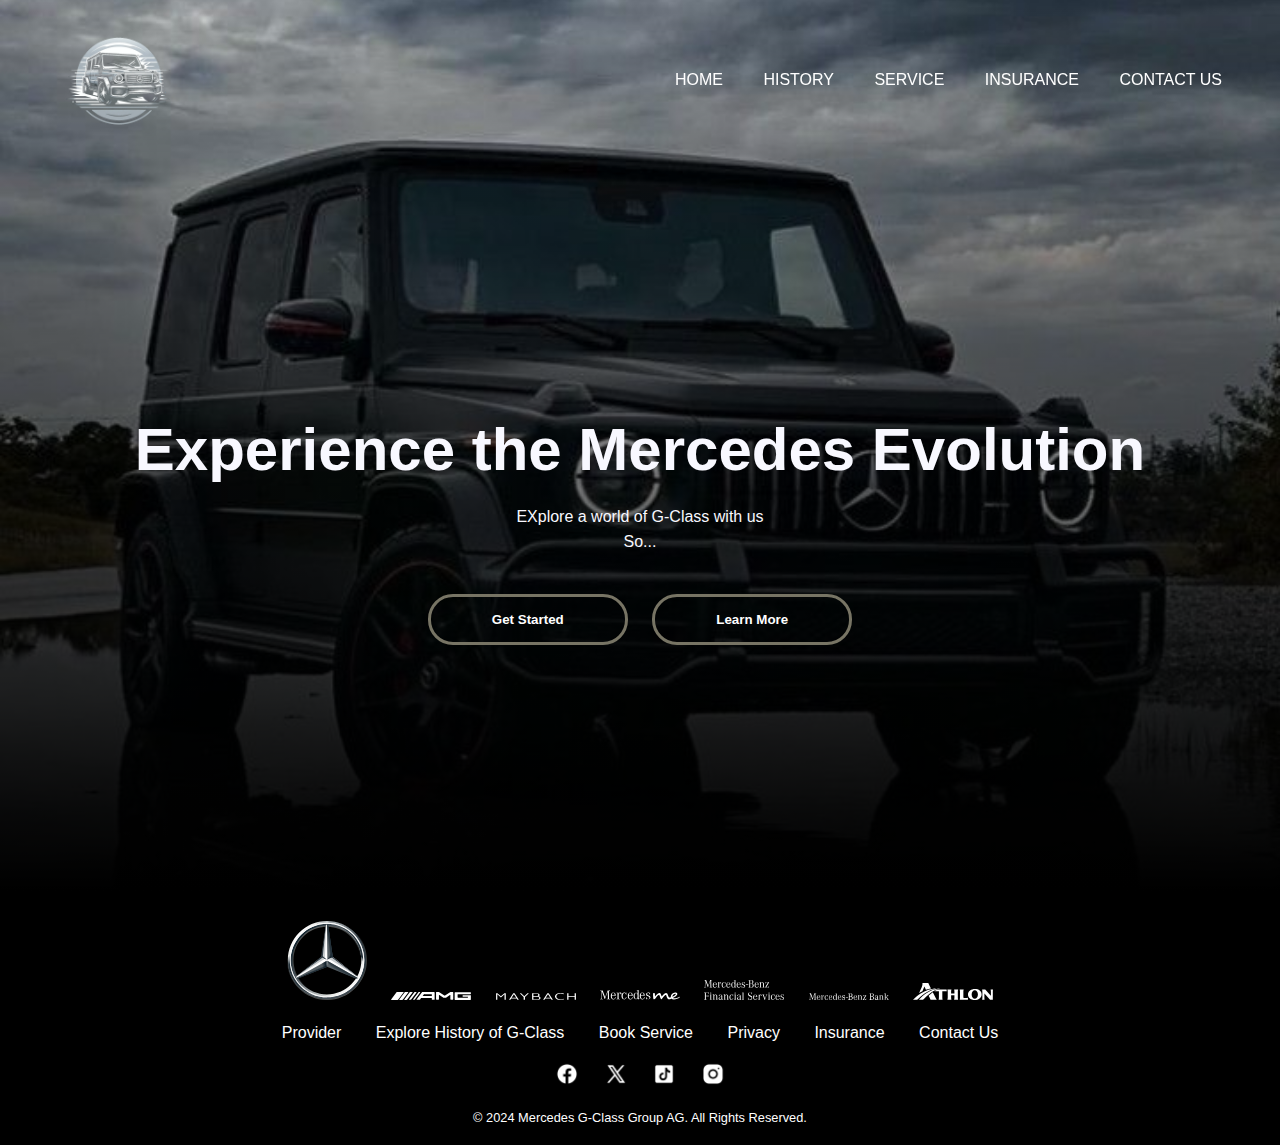
<file: WebSite_WebDevProject/index.html>
<!DOCTYPE html>
<html lang = "en">
    <head>
        <meta charset = "UTF-8">
        <meta name ="viewport" content = "width=device-width, initial-scale = 1.0" >
        <title>Mercedes G-Class</title>
        <link rel="stylesheet" href="css/StyleSheet.css">           <!--Reference to css styling-->
    </head>
    <body>
        <div class="main-container">
            <!--website header-->
            <header>
                <div class ="logo"></div>
                <nav>   
                    <ul>    
                        <li><a href="index.html" class="link">Home</a></li>         <!--Navigation with links to all 5 pages-->
                        <li><a href="history.html" class="link">History</a></li> 
                        <li><a href = "service.html" class="link">Service</a> </li>  
                        <li><a href = "insurance.html" class="link">Insurance</a> </li>  
                        <li><a href = "contactus.html" class="link">Contact Us</a> </li>    
                    </ul>
                </nav>
            </header>
            <section class = "banner-container">            <!--home page main banner-->
                <div class="banner">
                    <h1>Experience the Mercedes Evolution</h1>
                    <p>EXplore a world of G-Class with us <br>So...</p>
                <button class="btn", id ="getStartedButton"><span class="hover-effect"></span>Get Started</button> <!--button with link to a history page-->
                <button class="btn", id="mercedesWikiButton"><span class="hover-effect"></span>Learn More</button> <!--button with a mercedes wikipedia page-->
                </div>
            </section>
            
        </div>
        <footer>
                <div class="footer-content">
                    <div class="footer-logo-section">
                        <img src="img/mercedes-benz-star-logo-svg.svg" alt="Mercedes-Benz Logo" class="logo"><!--All mercedes  logos --><!--https://group.mercedes-benz.com/company/at-a-glance.html-->
                        <img src="img/mercedes-amg-logo-svg.svg" alt="Mercedes-AMG Logo" class="logo">
                        <img src="img/mercedes-maybach-logo-svg.svg" alt="Mercedes-Maybach Logo" class="logo">
                        <img src="img/mercedes-me-logo-svg.svg" alt="Mercedes me Logo" class="logo">
                        <img src="img/mercedes-benz-financial-logo-svg.svg"alt="Mercedes-Benz Financial Services Logo" class="logo">
                        <img src="img/mercedes-benz-bank-logo-svg.svg" alt="Mercedes-Benz Bank Logo" class="logo">
                        <img src="img/athlon-logo-svg.svg" alt="Athlon Logo" class="logo">
                    </div>
                    <div class="footer-link-section">
                        <a href="https://www.mercedes-benz.co.uk/passengercars.html?group=all&subgroup=see-all&view=BODYTYPE" class="footer-link">Provider</a>
                        <a href="history.html" class="footer-link">Explore History of G-Class</a>
                        <a href="service.html" class="footer-link">Book Service</a>
                        <a href="#" class="footer-link">Privacy </a>
                        <a href="insurance.html" class="footer-link">Insurance</a>
                        <a href="contactus.html" class="footer-link">Contact Us</a>
                    </div>
                    <div class="footer-social-section">
                        <a href="https://facebook.com" class="social-icon">
                        <img src="img/icons8-facebook-50.png" alt="Facebook">
                         </a>
                        <a href="https://twitter.com" class="social-icon">
                        <img src="img/icons8-twitterx-50.png" alt="Twitter">
                        </a>
                        <a href="https://tiktok.com" class="social-icon">
                        <img src="img/icons8-tiktok-50.png" alt="TikTok">
                        </a>
                        <a href="https://instagram.com" class="social-icon">
                        <img src="img/icons8-instagram-50.png" alt="Instagram">
                         </a>

                    </div>
                </div>
                <div class="footer-disclaimer">
                    <p>© 2024 Mercedes G-Class Group AG. All Rights Reserved.</p>
                </div>
                <!--References-->
<!-- 
CSS Scan. (n.d.). CSS buttons examples. Retrieved from https://getcssscan.com/css-buttons-examples

Canva. (n.d.). Canva. Retrieved from https://www.canva.com/

Mercedes-Benz Group AG. (n.d.). Company at a glance. Retrieved from https://group.mercedes-benz.com/company/at-a-glance.html

Icons8. (n.d.). Social media icons. Retrieved from https://icons8.com/icons/set/social-media

Wikipedia contributors. (n.d.). Mercedes-Benz G-Class. In Wikipedia, The Free Encyclopedia. Retrieved from https://en.wikipedia.org/wiki/Mercedes-Benz_G-Class

W3Schools. (n.d.). How to create a timeline. Retrieved from https://www.w3schools.com/howto/howto_css_timeline.asp

Mercedes-Benz Public Archive. (n.d.). 460 series cross-country vehicles 1979-1992. Retrieved from https://mercedes-benz-publicarchive.com/marsClassic/en/instance/ko/460-series-cross-country-vehicles-1979---1992.xhtml?relId=1001&fromOid=4740&resultInfoTypeId=172&styleId=5003&viewType=grid&sortDefinition=manualsort-1&oid=4740&thumbScaleIndex=1&rowCountsIndex=5#toRelation

Mercedes-Benz Public Archive. (n.d.). 463 series cross-country vehicles 2000-2008. Retrieved from https://mercedes-benz-publicarchive.com/marsClassic/en/instance/ko/463-series-cross-country-vehicles-2000---2008.xhtml?oid=4791

Dubizzle Blog. (2015, November 9). G-Class history. Retrieved from https://www.dubizzle.com/blog/cars/g-class-history/

CAR Magazine. (2024, April 4). New Mercedes G-Class 2024: the next-gen luxury off-roader revealed. Retrieved from https://www.carmagazine.co.uk/car-news/first-official-pictures/mercedes-benz/g-class/

Mozilla. (n.d.). @keyframes. Retrieved from https://developer.mozilla.org/en-US/docs/Web/CSS/@keyframes

W3Schools. (n.d.). How to create a contact form. Retrieved from https://www.w3schools.com/howto/howto_css_contact_form.asp

Mercedes-Benz UK. (2023.12.08). Title of video Commercial Insurance | Mercedes-Benz Insurance Services. YouTube. Retrieved from URL

Mercedes-Benz UK. (n.d.). Insurance. Retrieved from https://www.mercedes-benz.co.uk/passengercars/finance/insurance.html
Freepik. (n.d.). Protection icon . Retrieved from https://www.freepik.com/icon/protection_2608317#fromView=image_search_similar&page=1&position=0&uuid=e93c93e2-ecdd-498e-9d9f-e6ccf6eef0f0 
-->
        </footer>
        <script src="js/script.js"></script>   <!--JS script -->
    </body>
</html>
</file>
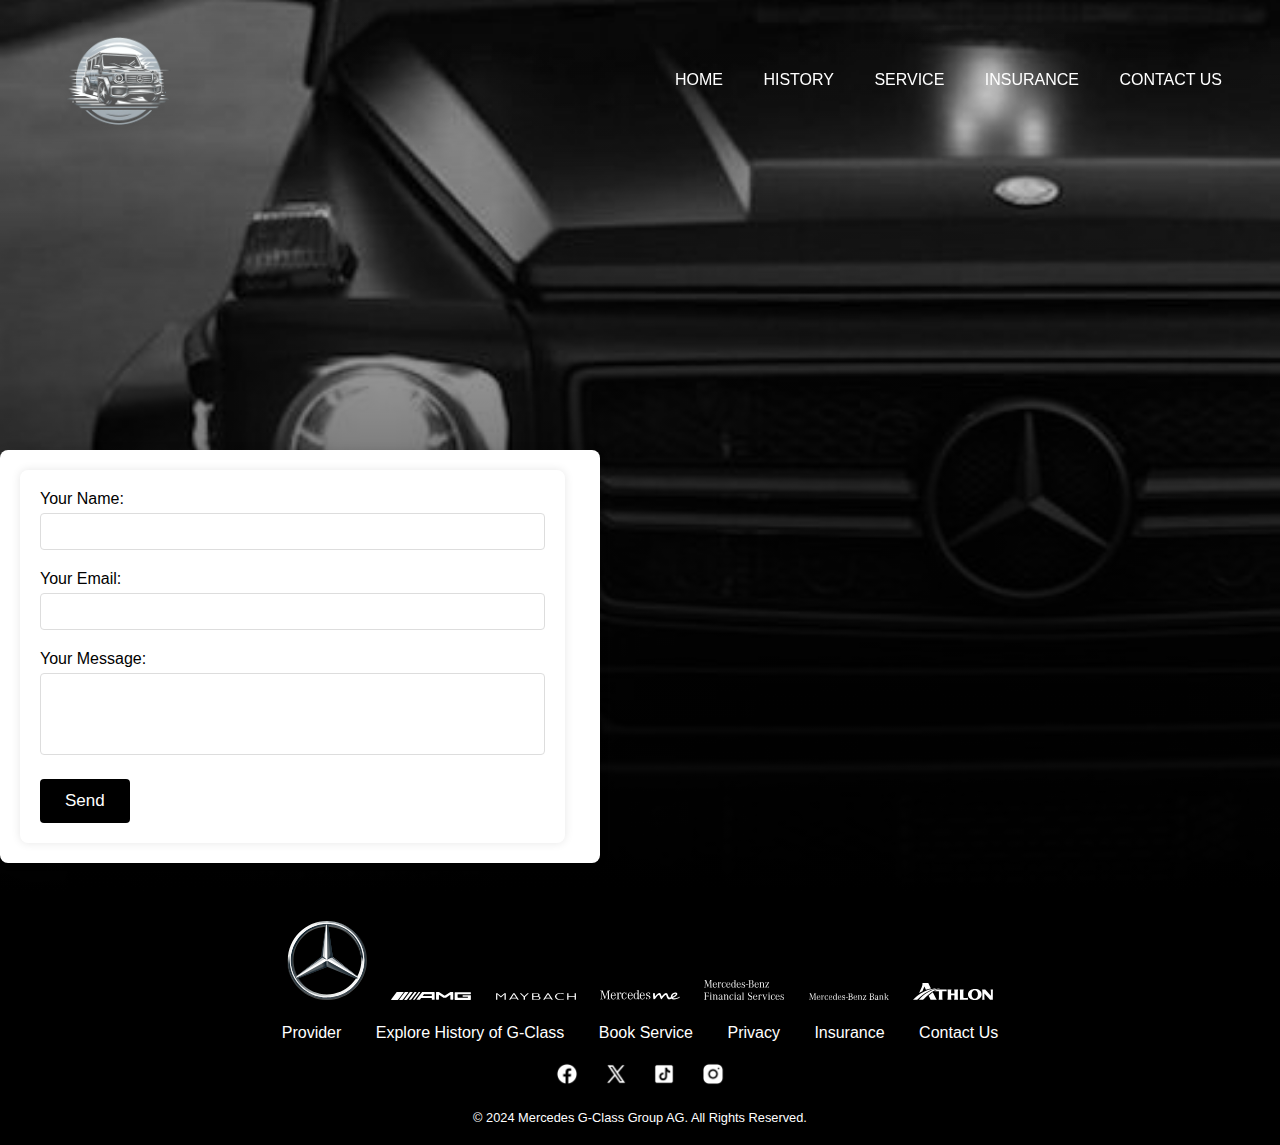
<file: WebSite_WebDevProject/contactus.html>
<!DOCTYPE html>
<html lang = "en">
    <head>
        <meta charset = "UTF-8">
        <meta name ="viewport" content = "width=device-width, initial-scale = 1.0" >
        <title>Contact G-Class</title>
        <link rel="stylesheet" href="css/StyleSheet.css">           <!--Reference to css styling-->
    </head>
    <body>
        <div class="main-container">
            <!--website header-->
            <header>
                <div class ="logo"></div>
                <nav>   
                    <ul>    
                        <li><a href="index.html" class="link">Home</a></li>         <!--Navigation with links to all 5 pages-->
                        <li><a href="history.html" class="link">History</a></li> 
                        <li><a href = "service.html" class="link">Service</a> </li>  
                        <li><a href = "insurance.html" class="link">Insurance</a> </li>  
                        <li><a href = "contactus.html" class="link">Contact Us</a> </li>    
                    </ul>
                </nav>
            </header>
            <section class = "contactus-container">
                <div class="contactus">
                    <form><!--contuct us user form -->
                        <label for="name">Your Name:</label> <!--Enter the name field-->
                        <input type="text" name="name" required>
                        <label for="email">Your Email:</label> <!--Enter Email field-->
                        <input type="email" name="email" required>
                        <label for="message">Your Message:</label><!--User message field-->
                        <textarea name="message" rows="4" required></textarea> 
                        <button type="submit">Send</button><!--Submit button to send info-->
                     </form>
                </div>
             </section>
            
        </div>
        <footer>
            <div class="footer-content">
                <div class="footer-logo-section">
                    <img src="img/mercedes-benz-star-logo-svg.svg" alt="Mercedes-Benz Logo" class="logo"><!--All mercedes  logos --><!--https://group.mercedes-benz.com/company/at-a-glance.html-->
                    <img src="img/mercedes-amg-logo-svg.svg" alt="Mercedes-AMG Logo" class="logo">
                    <img src="img/mercedes-maybach-logo-svg.svg" alt="Mercedes-Maybach Logo" class="logo">
                    <img src="img/mercedes-me-logo-svg.svg" alt="Mercedes me Logo" class="logo">
                    <img src="img/mercedes-benz-financial-logo-svg.svg"alt="Mercedes-Benz Financial Services Logo" class="logo">
                    <img src="img/mercedes-benz-bank-logo-svg.svg" alt="Mercedes-Benz Bank Logo" class="logo">
                    <img src="img/athlon-logo-svg.svg" alt="Athlon Logo" class="logo">
                </div>
                <div class="footer-link-section">
                    <a href="https://www.mercedes-benz.co.uk/passengercars.html?group=all&subgroup=see-all&view=BODYTYPE" class="footer-link">Provider</a>
                    <a href="history.html" class="footer-link">Explore History of G-Class</a>
                    <a href="service.html" class="footer-link">Book Service</a>
                    <a href="#" class="footer-link">Privacy </a>
                    <a href="insurance.html" class="footer-link">Insurance</a>
                    <a href="contactus.html" class="footer-link">Contact Us</a>
                </div>
                <div class="footer-social-section">
                    <a href="https://facebook.com" class="social-icon">
                    <img src="img/icons8-facebook-50.png" alt="Facebook">
                     </a>
                    <a href="https://twitter.com" class="social-icon">
                    <img src="img/icons8-twitterx-50.png" alt="Twitter">
                    </a>
                    <a href="https://tiktok.com" class="social-icon">
                    <img src="img/icons8-tiktok-50.png" alt="TikTok">
                    </a>
                    <a href="https://instagram.com" class="social-icon">
                    <img src="img/icons8-instagram-50.png" alt="Instagram">
                     </a>

                </div>
            </div>
            <div class="footer-disclaimer">
                <p>© 2024 Mercedes G-Class Group AG. All Rights Reserved.</p>
            </div>
            <!--References-->
<!-- 
CSS Scan. (n.d.). CSS buttons examples. Retrieved from https://getcssscan.com/css-buttons-examples

Canva. (n.d.). Canva. Retrieved from https://www.canva.com/

Mercedes-Benz Group AG. (n.d.). Company at a glance. Retrieved from https://group.mercedes-benz.com/company/at-a-glance.html

Icons8. (n.d.). Social media icons. Retrieved from https://icons8.com/icons/set/social-media

Wikipedia contributors. (n.d.). Mercedes-Benz G-Class. In Wikipedia, The Free Encyclopedia. Retrieved from https://en.wikipedia.org/wiki/Mercedes-Benz_G-Class

W3Schools. (n.d.). How to create a timeline. Retrieved from https://www.w3schools.com/howto/howto_css_timeline.asp

Mercedes-Benz Public Archive. (n.d.). 460 series cross-country vehicles 1979-1992. Retrieved from https://mercedes-benz-publicarchive.com/marsClassic/en/instance/ko/460-series-cross-country-vehicles-1979---1992.xhtml?relId=1001&fromOid=4740&resultInfoTypeId=172&styleId=5003&viewType=grid&sortDefinition=manualsort-1&oid=4740&thumbScaleIndex=1&rowCountsIndex=5#toRelation

Mercedes-Benz Public Archive. (n.d.). 463 series cross-country vehicles 2000-2008. Retrieved from https://mercedes-benz-publicarchive.com/marsClassic/en/instance/ko/463-series-cross-country-vehicles-2000---2008.xhtml?oid=4791

Dubizzle Blog. (2015, November 9). G-Class history. Retrieved from https://www.dubizzle.com/blog/cars/g-class-history/

CAR Magazine. (2024, April 4). New Mercedes G-Class 2024: the next-gen luxury off-roader revealed. Retrieved from https://www.carmagazine.co.uk/car-news/first-official-pictures/mercedes-benz/g-class/

Mozilla. (n.d.). @keyframes. Retrieved from https://developer.mozilla.org/en-US/docs/Web/CSS/@keyframes

W3Schools. (n.d.). How to create a contact form. Retrieved from https://www.w3schools.com/howto/howto_css_contact_form.asp

Mercedes-Benz UK. (2023.12.08). Title of video Commercial Insurance | Mercedes-Benz Insurance Services. YouTube. Retrieved from URL

Mercedes-Benz UK. (n.d.). Insurance. Retrieved from https://www.mercedes-benz.co.uk/passengercars/finance/insurance.html 
Freepik. (n.d.). Protection icon . Retrieved from https://www.freepik.com/icon/protection_2608317#fromView=image_search_similar&page=1&position=0&uuid=e93c93e2-ecdd-498e-9d9f-e6ccf6eef0f0-->
    </footer>
    <script src="js/script.js"></script>   <!--JS script -->
</body>
</html>
</file>
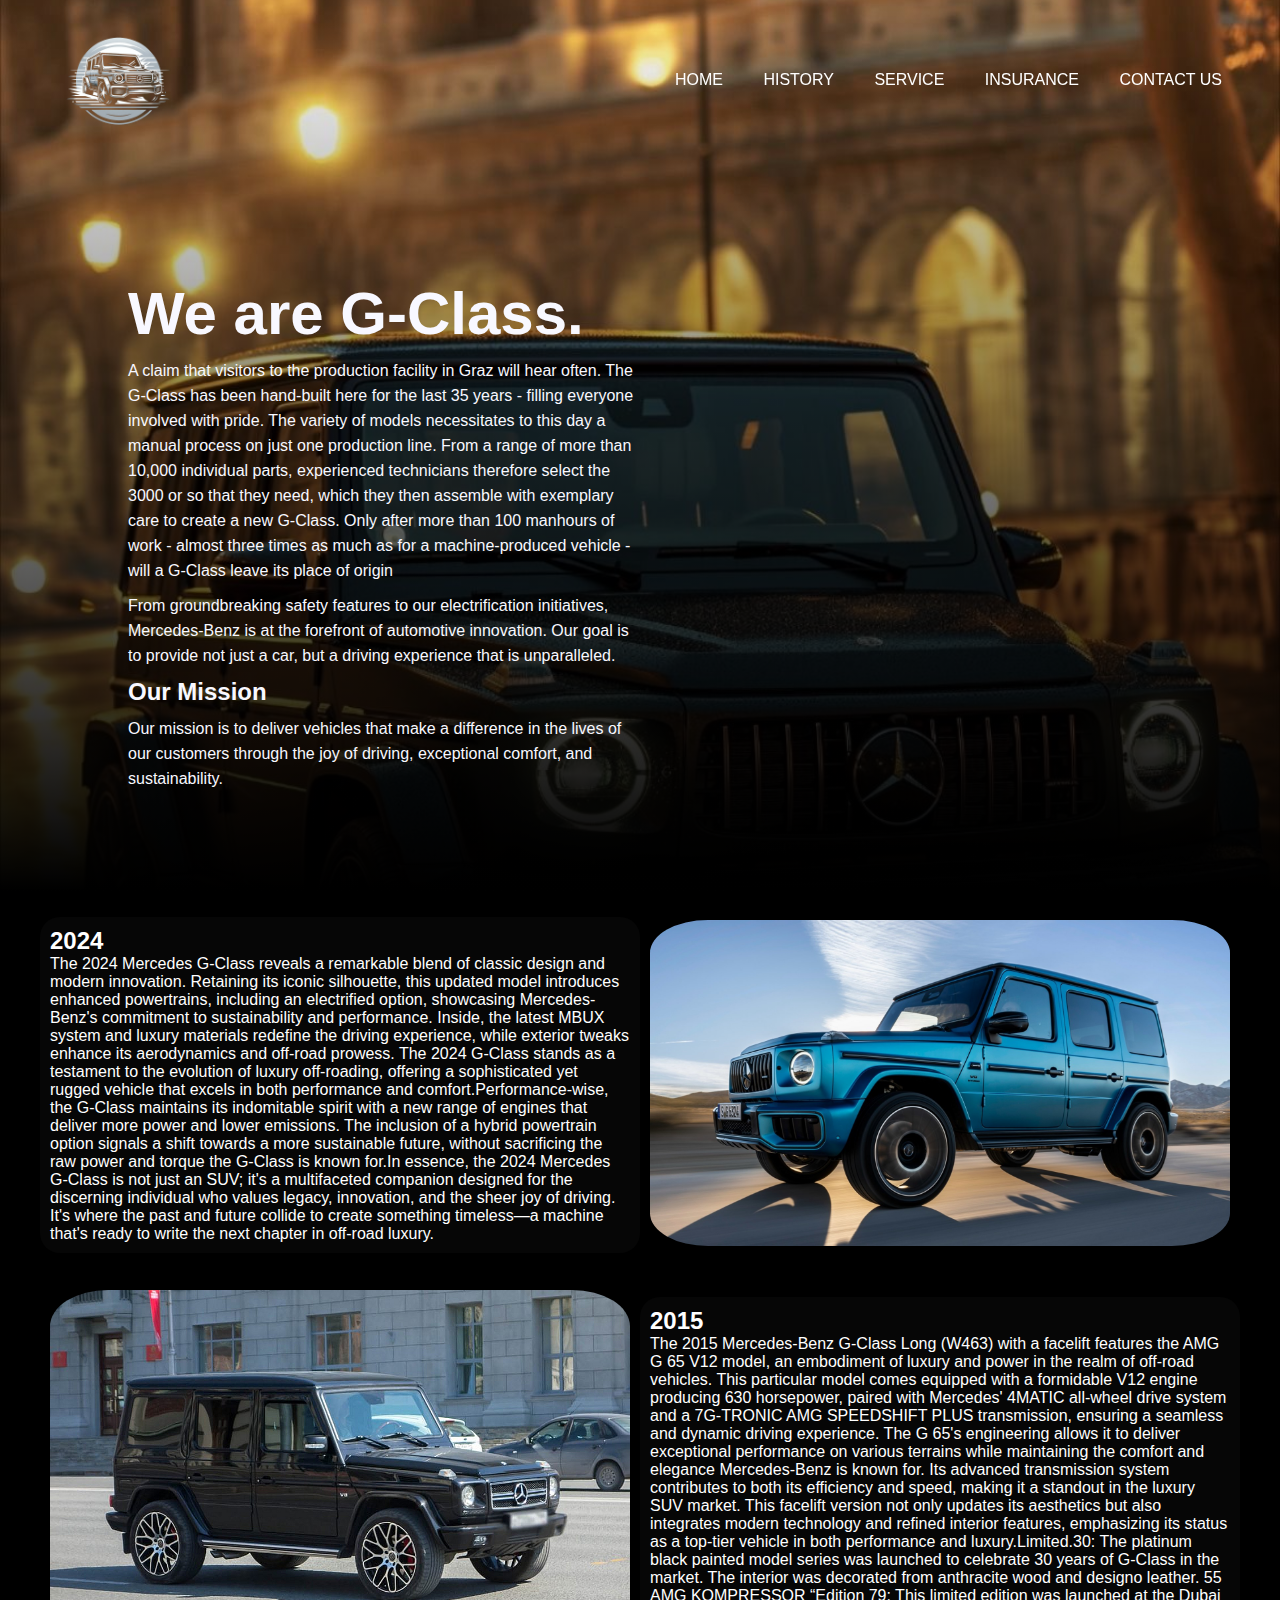
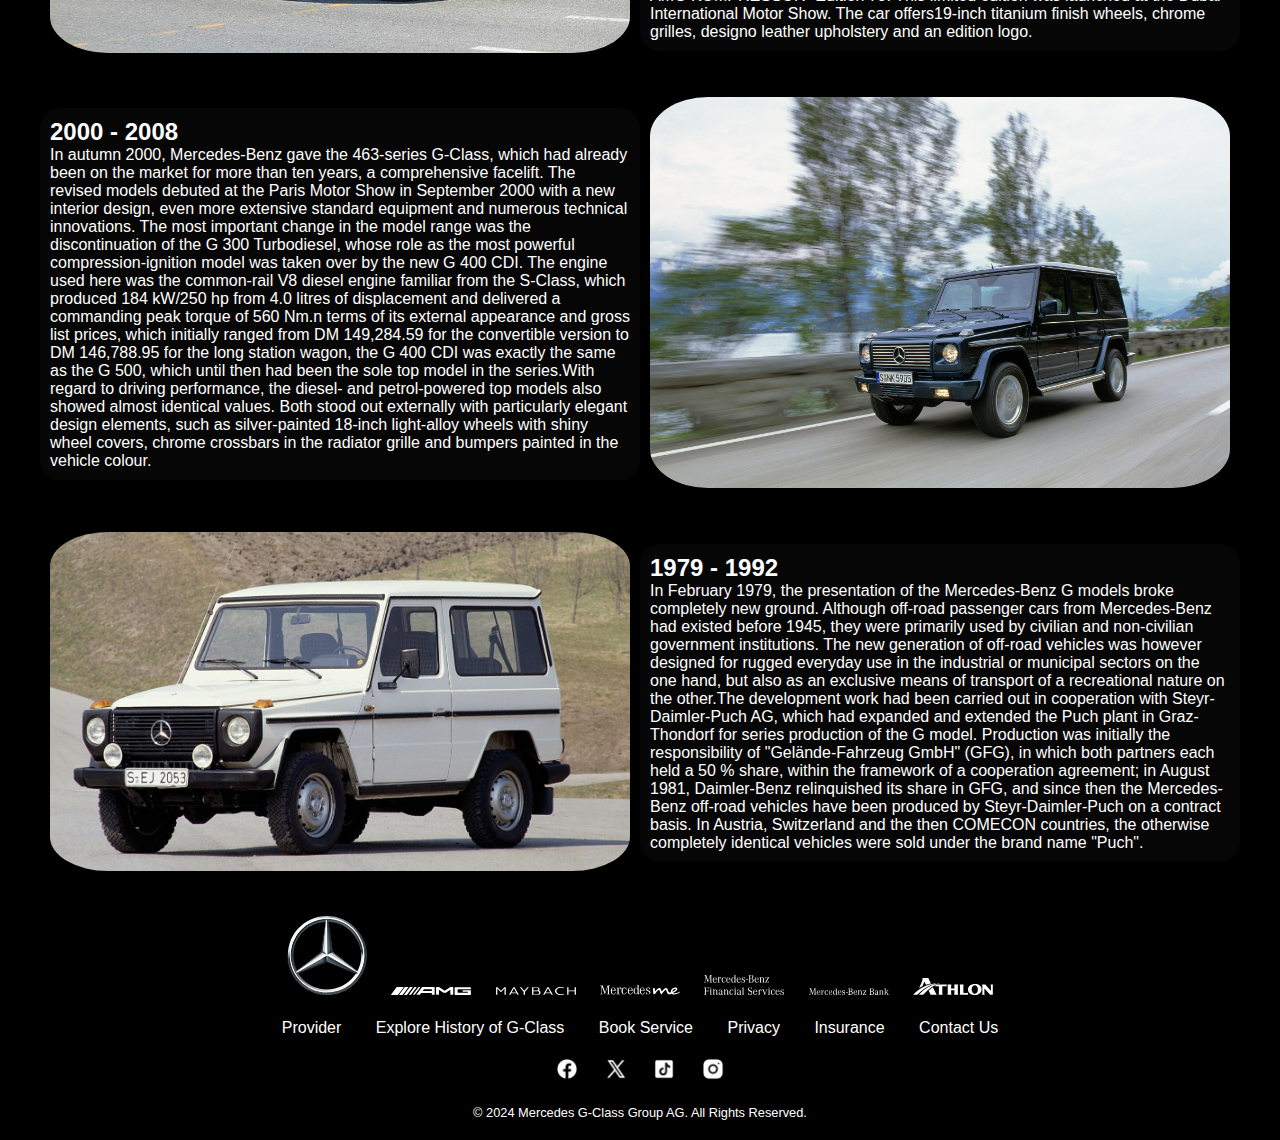
<file: WebSite_WebDevProject/history.html>
<!DOCTYPE html>
<html lang = "en">
    <head>
        <meta charset = "UTF-8">
        <meta name ="viewport" content = "width=device-width, initial-scale = 1.0" >
        <title>History</title>
        <link rel="stylesheet" href="css/StyleSheet.css">           <!--Reference to css styling-->
    </head>
    <body>
        <div class="main-container">
            <!--website header-->
            <header>
                <div class ="logo"></div>
                <nav>   
                    <ul>    
                        <li><a href="index.html" class="link">Home</a></li>         <!--Navigation with links to all 5 pages-->
                        <li><a href="history.html" class="link">History</a></li> 
                        <li><a href = "service.html" class="link">Service</a> </li>  
                        <li><a href = "insurance.html" class="link">Insurance</a> </li>  
                        <li><a href = "contactus.html" class="link">Contact Us</a> </li>    
                    </ul>
                </nav>
            </header>
        <section class="G-classInfo-container">          <!--Page main container-->
            <div class="G-classInfo">
                <h1>We are G-Class.</h1>  <!--Description-->
                    <p>A claim that visitors to the production facility in Graz will hear often.
                       The G-Class has been hand-built here for the last 35 years - filling
                        everyone involved with pride. The variety of models necessitates to
                        this day a manual process on just one production line. From a range
                        of more than 10,000 individual parts, experienced technicians therefore
                        select the 3000 or so that they need, which they then assemble with
                        exemplary care to create a new G-Class. Only after more than 100 manhours of work - almost three times as much as for a machine-produced
                        vehicle - will a G-Class leave its place of origin</p>
                   <p>From groundbreaking safety features to our electrification initiatives, Mercedes-Benz is at the forefront of automotive innovation. Our goal is to provide not just a car, but a driving experience that is unparalleled.</p>
                        <h2>Our Mission</h2>
                            <p>Our mission is to deliver vehicles that make a difference in the lives of our customers through the joy of driving, exceptional comfort, and sustainability.</p>
            </div>
       </section>
       <section class="timeline-container"><!--Timeline container-->
            <div class="timeline">
                    <div class="container left">
                      <div class="image-container">
                        <img src="img/2024G-classImg.jpg" alt="New G-Class" /><!--New G-Class image-->
                    </div>
                      <div class="content">
                        <h2>2024</h2>   <!--New G-Class-->
                        <p>
                            The 2024 Mercedes G-Class reveals a remarkable blend of classic design and modern innovation. Retaining its iconic silhouette, this updated model introduces enhanced powertrains, including an electrified option, showcasing Mercedes-Benz's commitment to sustainability and performance. Inside, the latest MBUX system and luxury materials redefine the driving experience, while exterior tweaks enhance its aerodynamics and off-road prowess. The 2024 G-Class stands as a testament to the evolution of luxury off-roading, offering a sophisticated yet rugged vehicle that excels in both performance and comfort.Performance-wise, the G-Class maintains its indomitable spirit with a new range of engines that deliver more power and lower emissions. The inclusion of a hybrid powertrain option signals a shift towards a more sustainable future, without sacrificing the raw power and torque the G-Class is known for.In essence, the 2024 Mercedes G-Class is not just an SUV; it's a multifaceted companion designed for the discerning individual who values legacy, innovation, and the sheer joy of driving. It's where the past and future collide to create something timeless—a machine that's ready to write the next chapter in off-road luxury.</p>
                      </div>
                    </div>
                    <div class="container right">
                      <div class="content">
                        <h2>2015</h2> <!--2015 G-Class history-->
                        <p>
                            The 2015 Mercedes-Benz G-Class Long (W463) with a facelift features the AMG G 65 V12 model, an embodiment of luxury and power in the realm of off-road vehicles. This particular model comes equipped with a formidable V12 engine producing 630 horsepower, paired with Mercedes' 4MATIC all-wheel drive system and a 7G-TRONIC AMG SPEEDSHIFT PLUS transmission, ensuring a seamless and dynamic driving experience. The G 65's engineering allows it to deliver exceptional performance on various terrains while maintaining the comfort and elegance Mercedes-Benz is known for. Its advanced transmission system contributes to both its efficiency and speed, making it a standout in the luxury SUV market. This facelift version not only updates its aesthetics but also integrates modern technology and refined interior features, emphasizing its status as a top-tier vehicle in both performance and luxury.Limited.30: The platinum black painted model series was launched to celebrate 30 years of G-Class in the market. The interior was decorated from anthracite wood and designo leather. 
                            55 AMG KOMPRESSOR “Edition 79: This limited edition was launched at the Dubai International Motor Show. The car offers19-inch titanium finish wheels, chrome grilles, designo leather upholstery and an edition logo. </p>
                      </div>
                      <div class="image-container">
                        <img src="img/2015G-ClassImg.jpg" alt="Mercedes 2015 G-Class" />  <!--Image 2015 -->
                    </div>
                    </div>
                    <div class="container left">
                      <div class="image-container">
                        <img src="img/2008G-classImg.jpg" alt="Mercedes 2008 G-Class" /><!--Image 2008-->
                    </div>
                        <div class="content">
                          <h2>2000 - 2008</h2><!--2008 G-Class history-->
                          <p>In autumn 2000, Mercedes-Benz gave the 463-series G-Class, which had already been on the market for more than ten years, a comprehensive facelift. The revised models debuted at the Paris Motor Show in September 2000 with a new interior design, even more extensive standard equipment and numerous technical innovations. The most important change in the model range was the discontinuation of the G 300 Turbodiesel, whose role as the most powerful compression-ignition model was taken over by the new G 400 CDI. The engine used here was the common-rail V8 diesel engine familiar from the S-Class, which produced 184 kW/250 hp from 4.0 litres of displacement and delivered a commanding peak torque of 560 Nm.n terms of its external appearance and gross list prices, which initially ranged from DM 149,284.59 for the convertible version to DM 146,788.95 for the long station wagon, the G 400 CDI was exactly the same as the G 500, which until then had been the sole top model in the series.With regard to driving performance, the diesel- and petrol-powered top models also showed almost identical values. Both stood out externally with particularly elegant design elements, such as silver-painted 18-inch light-alloy wheels with shiny wheel covers, chrome crossbars in the radiator grille and bumpers painted in the vehicle colour.</p>
                        </div>
                      </div>
                  <div class="container right">
                    <div class="content">
                      <h2>1979 - 1992</h2><!--Old G-Class history-->
                      <p>In February 1979, the presentation of the Mercedes-Benz G models broke completely new ground. Although off-road passenger cars from Mercedes-Benz had existed before 1945, they were primarily used by civilian and non-civilian government institutions. The new generation of off-road vehicles was however designed for rugged everyday use in the industrial or municipal sectors on the one hand, but also as an exclusive means of transport of a recreational nature on the other.The development work had been carried out in cooperation with Steyr-Daimler-Puch AG, which had expanded and extended the Puch plant in Graz-Thondorf for series production of the G model. Production was initially the responsibility of "Gelände-Fahrzeug GmbH" (GFG), in which both partners each held a 50 % share, within the framework of a cooperation agreement; in August 1981, Daimler-Benz relinquished its share in GFG, and since then the Mercedes-Benz off-road vehicles have been produced by Steyr-Daimler-Puch on a contract basis. In Austria, Switzerland and the then COMECON countries, the otherwise completely identical vehicles were sold under the brand name "Puch".</p>
                    </div>
                    <div class="image-container">
                      <img src="img/1979MercedesImg.jpg" alt="Mercedes 1979 G-Class" /><!--Old G-Class image-->
                  </div>
                  </div>
            </div>
       </section>
    </div>
    <footer>
      <div class="footer-content">
          <div class="footer-logo-section">
              <img src="img/mercedes-benz-star-logo-svg.svg" alt="Mercedes-Benz Logo" class="logo"><!--All mercedes  logos --><!--https://group.mercedes-benz.com/company/at-a-glance.html-->
              <img src="img/mercedes-amg-logo-svg.svg" alt="Mercedes-AMG Logo" class="logo">
              <img src="img/mercedes-maybach-logo-svg.svg" alt="Mercedes-Maybach Logo" class="logo">
              <img src="img/mercedes-me-logo-svg.svg" alt="Mercedes me Logo" class="logo">
              <img src="img/mercedes-benz-financial-logo-svg.svg"alt="Mercedes-Benz Financial Services Logo" class="logo">
              <img src="img/mercedes-benz-bank-logo-svg.svg" alt="Mercedes-Benz Bank Logo" class="logo">
              <img src="img/athlon-logo-svg.svg" alt="Athlon Logo" class="logo">
          </div>
          <div class="footer-link-section">
              <a href="https://www.mercedes-benz.co.uk/passengercars.html?group=all&subgroup=see-all&view=BODYTYPE" class="footer-link">Provider</a>
              <a href="history.html" class="footer-link">Explore History of G-Class</a>
              <a href="service.html" class="footer-link">Book Service</a>
              <a href="#" class="footer-link">Privacy </a>
              <a href="insurance.html" class="footer-link">Insurance</a>
              <a href="contactus.html" class="footer-link">Contact Us</a>
          </div>
          <div class="footer-social-section">
              <a href="https://facebook.com" class="social-icon">
              <img src="img/icons8-facebook-50.png" alt="Facebook">
               </a>
              <a href="https://twitter.com" class="social-icon">
              <img src="img/icons8-twitterx-50.png" alt="Twitter">
              </a>
              <a href="https://tiktok.com" class="social-icon">
              <img src="img/icons8-tiktok-50.png" alt="TikTok">
              </a>
              <a href="https://instagram.com" class="social-icon">
              <img src="img/icons8-instagram-50.png" alt="Instagram">
               </a>

          </div>
      </div>
      <div class="footer-disclaimer">
          <p>© 2024 Mercedes G-Class Group AG. All Rights Reserved.</p>
      </div>
      <!--References-->
<!-- 
CSS Scan. (n.d.). CSS buttons examples. Retrieved from https://getcssscan.com/css-buttons-examples

Canva. (n.d.). Canva. Retrieved from https://www.canva.com/

Mercedes-Benz Group AG. (n.d.). Company at a glance. Retrieved from https://group.mercedes-benz.com/company/at-a-glance.html

Icons8. (n.d.). Social media icons. Retrieved from https://icons8.com/icons/set/social-media

Wikipedia contributors. (n.d.). Mercedes-Benz G-Class. In Wikipedia, The Free Encyclopedia. Retrieved from https://en.wikipedia.org/wiki/Mercedes-Benz_G-Class

W3Schools. (n.d.). How to create a timeline. Retrieved from https://www.w3schools.com/howto/howto_css_timeline.asp

Mercedes-Benz Public Archive. (n.d.). 460 series cross-country vehicles 1979-1992. Retrieved from https://mercedes-benz-publicarchive.com/marsClassic/en/instance/ko/460-series-cross-country-vehicles-1979---1992.xhtml?relId=1001&fromOid=4740&resultInfoTypeId=172&styleId=5003&viewType=grid&sortDefinition=manualsort-1&oid=4740&thumbScaleIndex=1&rowCountsIndex=5#toRelation

Mercedes-Benz Public Archive. (n.d.). 463 series cross-country vehicles 2000-2008. Retrieved from https://mercedes-benz-publicarchive.com/marsClassic/en/instance/ko/463-series-cross-country-vehicles-2000---2008.xhtml?oid=4791

Dubizzle Blog. (2015, November 9). G-Class history. Retrieved from https://www.dubizzle.com/blog/cars/g-class-history/

CAR Magazine. (2024, April 4). New Mercedes G-Class 2024: the next-gen luxury off-roader revealed. Retrieved from https://www.carmagazine.co.uk/car-news/first-official-pictures/mercedes-benz/g-class/

Mozilla. (n.d.). @keyframes. Retrieved from https://developer.mozilla.org/en-US/docs/Web/CSS/@keyframes

W3Schools. (n.d.). How to create a contact form. Retrieved from https://www.w3schools.com/howto/howto_css_contact_form.asp

Mercedes-Benz UK. (2023.12.08). Title of video Commercial Insurance | Mercedes-Benz Insurance Services. YouTube. Retrieved from URL

Mercedes-Benz UK. (n.d.). Insurance. Retrieved from https://www.mercedes-benz.co.uk/passengercars/finance/insurance.html 
Freepik. (n.d.). Protection icon . Retrieved from https://www.freepik.com/icon/protection_2608317#fromView=image_search_similar&page=1&position=0&uuid=e93c93e2-ecdd-498e-9d9f-e6ccf6eef0f0-->
</footer>
<script src="js/script.js"></script>   <!--JS script -->
</body>
</html>
</file>
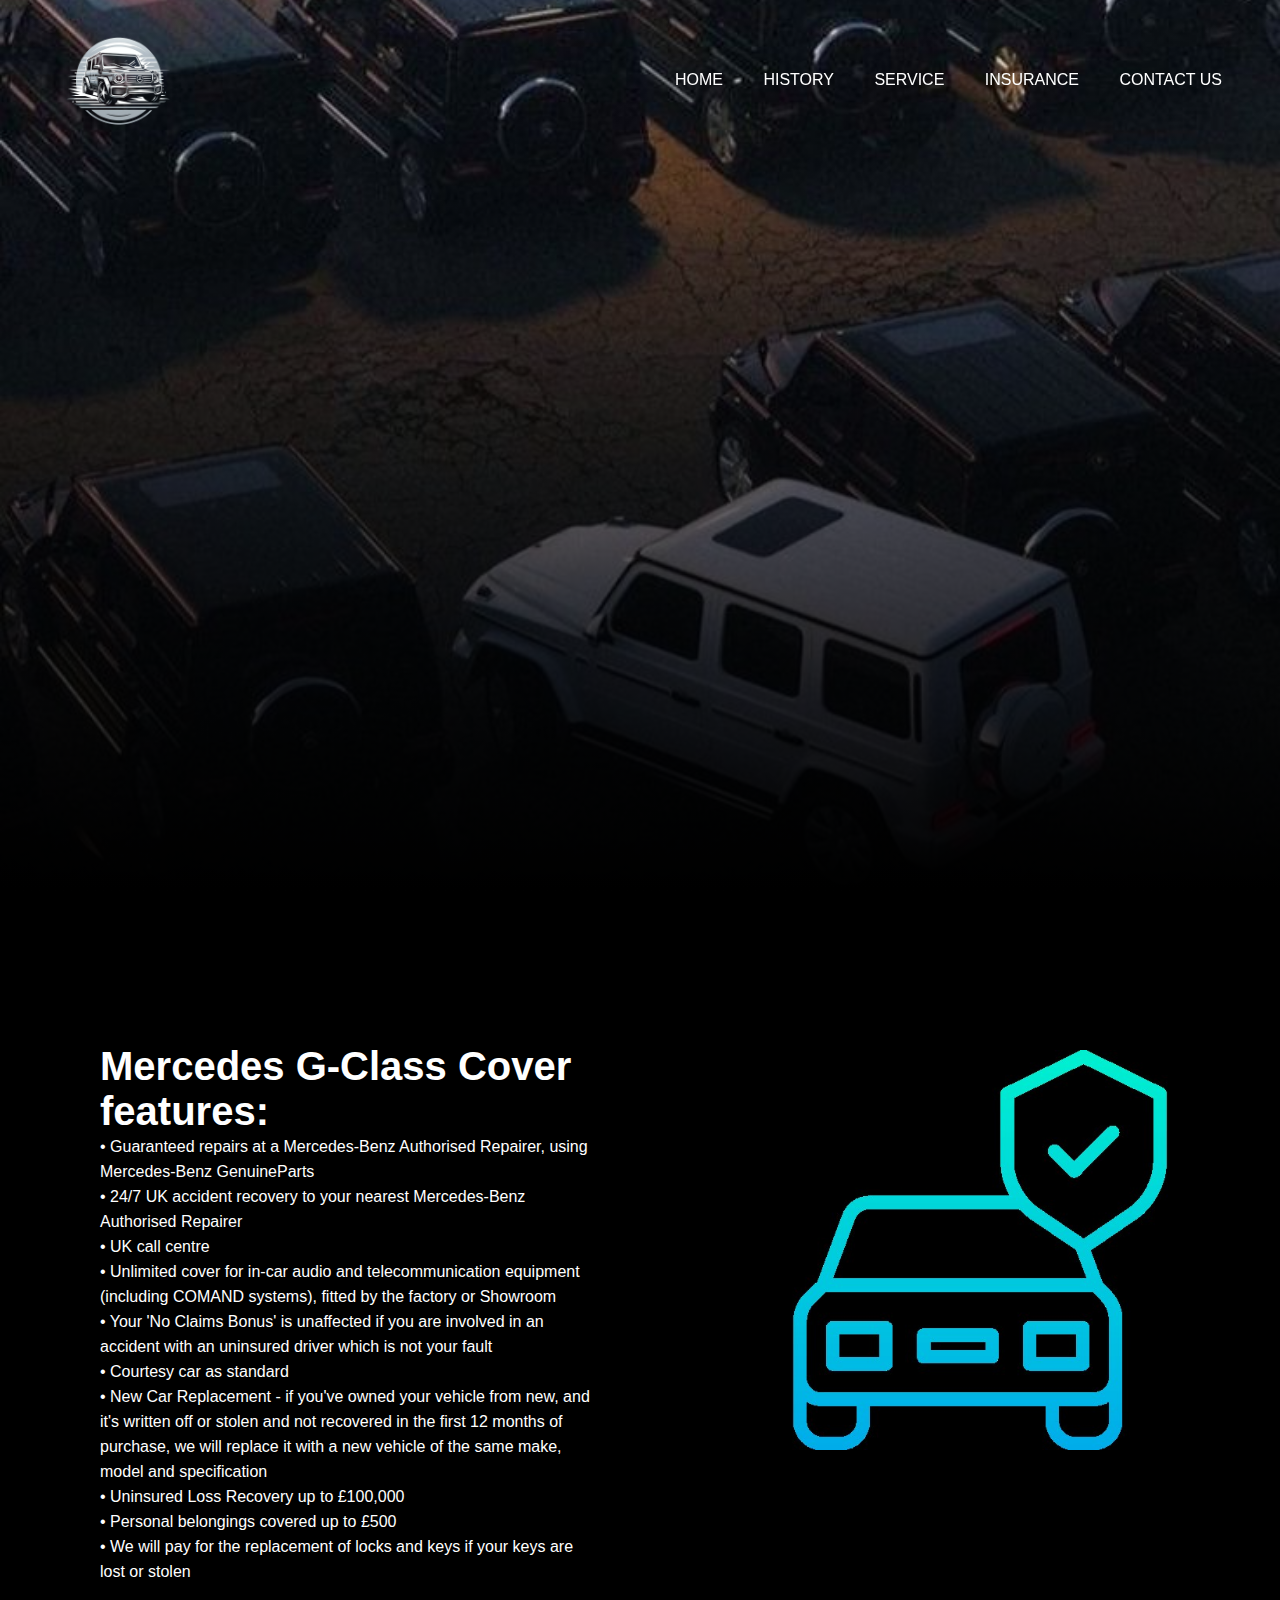
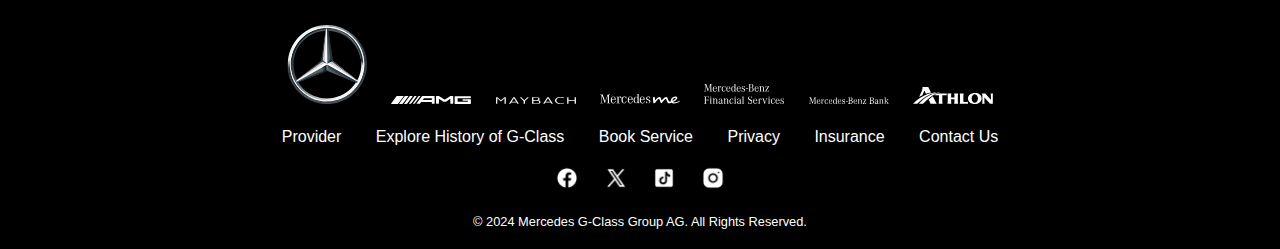
<file: WebSite_WebDevProject/insurance.html>
<!DOCTYPE html>
<html lang = "en">
    <head>
        <meta charset = "UTF-8">
        <meta name ="viewport" content = "width=device-width, initial-scale = 1.0" >
        <title>Your Car Insurance</title>
        <link rel="stylesheet" href="css/StyleSheet.css">           <!--Reference to css styling-->
    </head>
    <body>
        <div class="main-container">
            <!--website header-->
            <header>
                <div class ="logo"></div>
                <nav>   
                    <ul>    
                        <li><a href="index.html" class="link">Home</a></li>         <!--Navigation with links to all 5 pages-->
                        <li><a href="history.html" class="link">History</a></li> 
                        <li><a href = "service.html" class="link">Service</a> </li>  
                        <li><a href = "insurance.html" class="link">Insurance</a> </li>  
                        <li><a href = "contactus.html" class="link">Contact Us</a> </li>    
                    </ul>
                </nav>
            </header>
            <section class = "insurance-container">
                <div class="insurance">
                    <iframe id="insurance-video"
                    src="https://www.youtube.com/embed/oKjmK7YjaWY"
                    title="YouTube video player"
                    allow="accelerometer; autoplay; clipboard-write; encrypted-media; gyroscope; picture-in-picture"
                    allowfullscreen></iframe><!--youTube video of mercedes-benz insurance-->
                </div>
            </section>
            <div class="insurance-features">
                <div class="insurance-features-text"><!--Features discription-->
                <h1>Mercedes G-Class Cover features:</h1>
                <p>&bull; Guaranteed repairs at a Mercedes-Benz Authorised Repairer, using Mercedes-Benz GenuineParts​</p>
                <p>&bull; 24/7 UK accident recovery to your nearest Mercedes-Benz Authorised Repairer</p>
                <p>&bull; UK call centre</p>
                <p>&bull; Unlimited cover for in-car audio and telecommunication equipment (including COMAND systems), fitted by the factory or Showroom</p>
                <p>&bull; Your 'No Claims Bonus' is unaffected if you are involved in an accident with an uninsured driver which is not your fault</p>
                <p>&bull; Courtesy car as standard</p>
                <p>&bull; New Car Replacement - if you've owned your vehicle from new, and it's written off or stolen and not recovered in the first 12 months of purchase, we will replace it with a new vehicle of the same make, model and specification</p>
                <p>&bull; Uninsured Loss Recovery up to £100,000</p>
                <p>&bull; Personal belongings covered up to £500</p>
                <p>&bull; We will pay for the replacement of locks and keys if your keys are lost or stolen</p>
            </div>
            <div class="insurance-features-img">
                <img src="img/icons8-car-insurance-50.jpg" alt="Insurance Features"><!--Feature image-->
            </div>
            </div>
        </div>
        <footer>
            <div class="footer-content">
                <div class="footer-logo-section">
                    <img src="img/mercedes-benz-star-logo-svg.svg" alt="Mercedes-Benz Logo" class="logo"><!--All mercedes  logos --><!--https://group.mercedes-benz.com/company/at-a-glance.html-->
                    <img src="img/mercedes-amg-logo-svg.svg" alt="Mercedes-AMG Logo" class="logo">
                    <img src="img/mercedes-maybach-logo-svg.svg" alt="Mercedes-Maybach Logo" class="logo">
                    <img src="img/mercedes-me-logo-svg.svg" alt="Mercedes me Logo" class="logo">
                    <img src="img/mercedes-benz-financial-logo-svg.svg"alt="Mercedes-Benz Financial Services Logo" class="logo">
                    <img src="img/mercedes-benz-bank-logo-svg.svg" alt="Mercedes-Benz Bank Logo" class="logo">
                    <img src="img/athlon-logo-svg.svg" alt="Athlon Logo" class="logo">
                </div>
                <div class="footer-link-section">
                    <a href="https://www.mercedes-benz.co.uk/passengercars.html?group=all&subgroup=see-all&view=BODYTYPE" class="footer-link">Provider</a>
                    <a href="history.html" class="footer-link">Explore History of G-Class</a>
                    <a href="service.html" class="footer-link">Book Service</a>
                    <a href="#" class="footer-link">Privacy </a>
                    <a href="insurance.html" class="footer-link">Insurance</a>
                    <a href="contactus.html" class="footer-link">Contact Us</a>
                </div>
                <div class="footer-social-section">
                    <a href="https://facebook.com" class="social-icon">
                    <img src="img/icons8-facebook-50.png" alt="Facebook">
                     </a>
                    <a href="https://twitter.com" class="social-icon">
                    <img src="img/icons8-twitterx-50.png" alt="Twitter">
                    </a>
                    <a href="https://tiktok.com" class="social-icon">
                    <img src="img/icons8-tiktok-50.png" alt="TikTok">
                    </a>
                    <a href="https://instagram.com" class="social-icon">
                    <img src="img/icons8-instagram-50.png" alt="Instagram">
                     </a>

                </div>
            </div>
            <div class="footer-disclaimer">
                <p>© 2024 Mercedes G-Class Group AG. All Rights Reserved.</p>
            </div>
            <!--References-->
<!-- 
CSS Scan. (n.d.). CSS buttons examples. Retrieved from https://getcssscan.com/css-buttons-examples

Canva. (n.d.). Canva. Retrieved from https://www.canva.com/

Mercedes-Benz Group AG. (n.d.). Company at a glance. Retrieved from https://group.mercedes-benz.com/company/at-a-glance.html

Icons8. (n.d.). Social media icons. Retrieved from https://icons8.com/icons/set/social-media

Wikipedia contributors. (n.d.). Mercedes-Benz G-Class. In Wikipedia, The Free Encyclopedia. Retrieved from https://en.wikipedia.org/wiki/Mercedes-Benz_G-Class

W3Schools. (n.d.). How to create a timeline. Retrieved from https://www.w3schools.com/howto/howto_css_timeline.asp

Mercedes-Benz Public Archive. (n.d.). 460 series cross-country vehicles 1979-1992. Retrieved from https://mercedes-benz-publicarchive.com/marsClassic/en/instance/ko/460-series-cross-country-vehicles-1979---1992.xhtml?relId=1001&fromOid=4740&resultInfoTypeId=172&styleId=5003&viewType=grid&sortDefinition=manualsort-1&oid=4740&thumbScaleIndex=1&rowCountsIndex=5#toRelation

Mercedes-Benz Public Archive. (n.d.). 463 series cross-country vehicles 2000-2008. Retrieved from https://mercedes-benz-publicarchive.com/marsClassic/en/instance/ko/463-series-cross-country-vehicles-2000---2008.xhtml?oid=4791

Dubizzle Blog. (2015, November 9). G-Class history. Retrieved from https://www.dubizzle.com/blog/cars/g-class-history/

CAR Magazine. (2024, April 4). New Mercedes G-Class 2024: the next-gen luxury off-roader revealed. Retrieved from https://www.carmagazine.co.uk/car-news/first-official-pictures/mercedes-benz/g-class/

Mozilla. (n.d.). @keyframes. Retrieved from https://developer.mozilla.org/en-US/docs/Web/CSS/@keyframes

W3Schools. (n.d.). How to create a contact form. Retrieved from https://www.w3schools.com/howto/howto_css_contact_form.asp

Mercedes-Benz UK. (2023.12.08). Title of video Commercial Insurance | Mercedes-Benz Insurance Services. YouTube. Retrieved from URL

Mercedes-Benz UK. (n.d.). Insurance. Retrieved from https://www.mercedes-benz.co.uk/passengercars/finance/insurance.html 
Freepik. (n.d.). Protection icon . Retrieved from https://www.freepik.com/icon/protection_2608317#fromView=image_search_similar&page=1&position=0&uuid=e93c93e2-ecdd-498e-9d9f-e6ccf6eef0f0-->
    </footer>
    <script src="js/script.js"></script>   <!--JS script -->
</body>
</html>
</file>
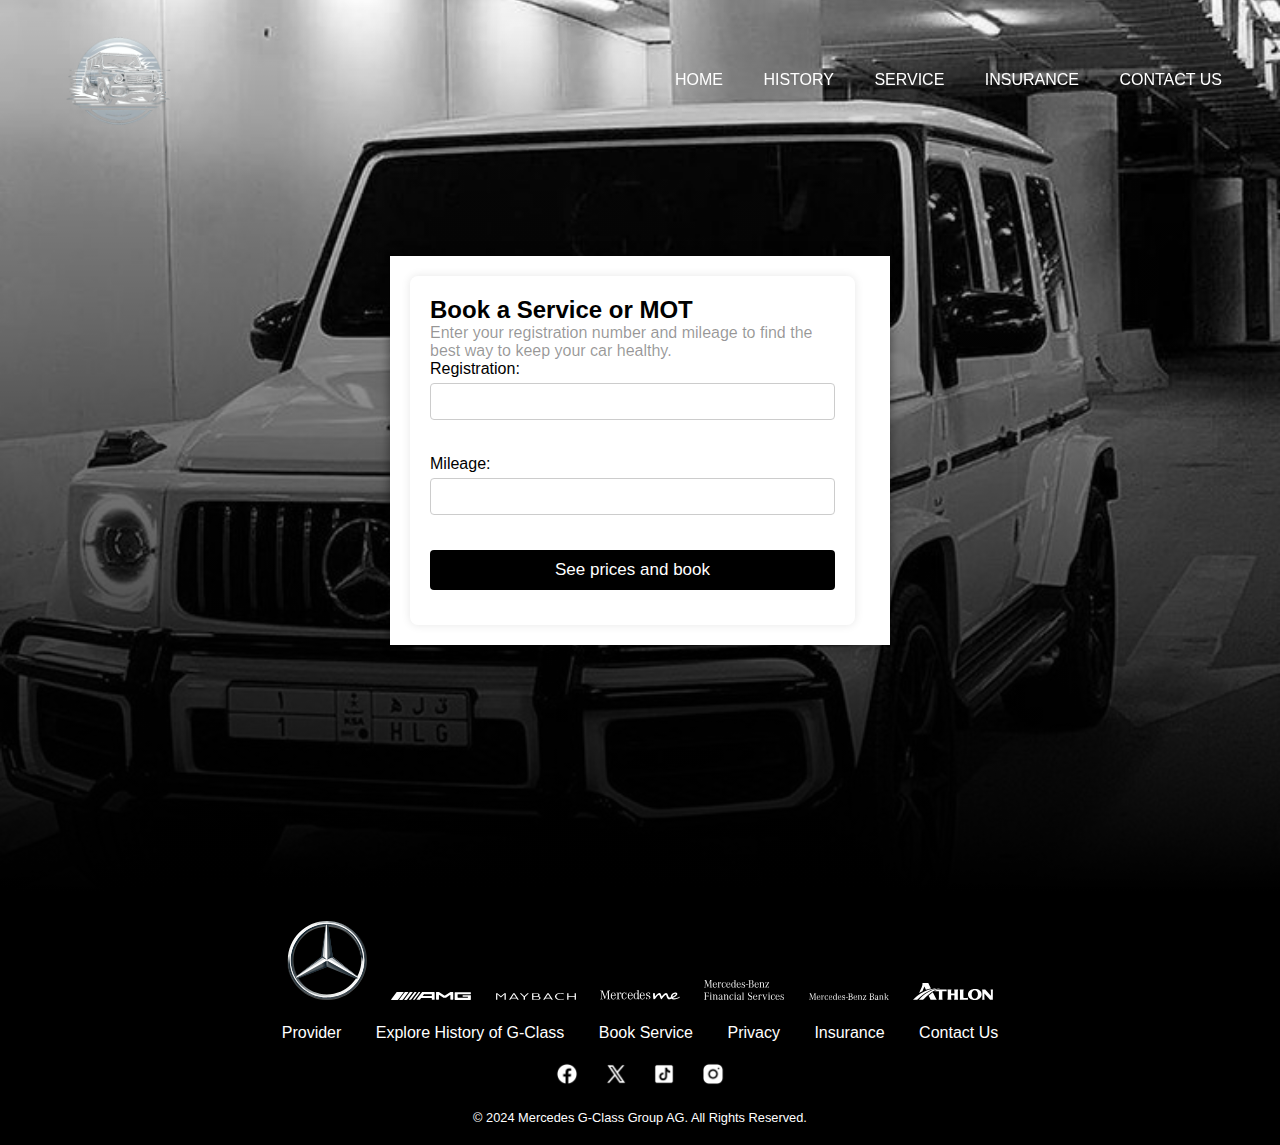
<file: WebSite_WebDevProject/service.html>
<!DOCTYPE html>
<html lang = "en">
    <head>
        <meta charset = "UTF-8">
        <meta name ="viewport" content = "width=device-width, initial-scale = 1.0" >
        <title>Book a Service</title>
        <link rel="stylesheet" href="css/StyleSheet.css">           <!--Reference to css styling-->
    </head>
    <body>
        <div class="main-container">
            <!--website header-->
            <header>
                <div class ="logo"></div>
                <nav>   
                    <ul>    
                        <li><a href="index.html" class="link">Home</a></li>         <!--Navigation with links to all 5 pages-->
                        <li><a href="history.html" class="link">History</a></li> 
                        <li><a href = "service.html" class="link">Service</a> </li>  
                        <li><a href = "insurance.html" class="link">Insurance</a> </li>  
                        <li><a href = "contactus.html" class="link">Contact Us</a> </li>    
                    </ul>
                </nav>
            </header>
            <section class = "service-container">
                <div class="service">
                    <form id="service-form"><!--Form for booking a service or mot-->
                        <h2>Book a Service or MOT</h2>
                        <p>Enter your registration number and mileage to find the best way to keep your car healthy.</p>
                        <div class="form-group">
                            <label for="registration">Registration:</label><!--Registration field-->
                            <input type="text" id="registration" name="registration" >
                        </div>
                        <div class="form-group">
                            <label for="mileage">Mileage:</label><!--Mileage field-->
                            <input type="text" id="mileage" name="mileage" >
                        </div>
                        <div class="form-group">
                            <button type="submit">See prices and book</button><!--Submit button to enter user input-->
                        </div>
                    </form>
                </div>
            </section>
            
        </div>
        <footer>
            <div class="footer-content">
                <div class="footer-logo-section">
                    <img src="img/mercedes-benz-star-logo-svg.svg" alt="Mercedes-Benz Logo" class="logo"><!--All mercedes  logos --><!--https://group.mercedes-benz.com/company/at-a-glance.html-->
                    <img src="img/mercedes-amg-logo-svg.svg" alt="Mercedes-AMG Logo" class="logo">
                    <img src="img/mercedes-maybach-logo-svg.svg" alt="Mercedes-Maybach Logo" class="logo">
                    <img src="img/mercedes-me-logo-svg.svg" alt="Mercedes me Logo" class="logo">
                    <img src="img/mercedes-benz-financial-logo-svg.svg"alt="Mercedes-Benz Financial Services Logo" class="logo">
                    <img src="img/mercedes-benz-bank-logo-svg.svg" alt="Mercedes-Benz Bank Logo" class="logo">
                    <img src="img/athlon-logo-svg.svg" alt="Athlon Logo" class="logo">
                </div>
                <div class="footer-link-section">
                    <a href="https://www.mercedes-benz.co.uk/passengercars.html?group=all&subgroup=see-all&view=BODYTYPE" class="footer-link">Provider</a>
                    <a href="history.html" class="footer-link">Explore History of G-Class</a>
                    <a href="service.html" class="footer-link">Book Service</a>
                    <a href="#" class="footer-link">Privacy </a>
                    <a href="insurance.html" class="footer-link">Insurance</a>
                    <a href="contactus.html" class="footer-link">Contact Us</a>
                </div>
                <div class="footer-social-section">
                    <a href="https://facebook.com" class="social-icon">
                    <img src="img/icons8-facebook-50.png" alt="Facebook">
                     </a>
                    <a href="https://twitter.com" class="social-icon">
                    <img src="img/icons8-twitterx-50.png" alt="Twitter">
                    </a>
                    <a href="https://tiktok.com" class="social-icon">
                    <img src="img/icons8-tiktok-50.png" alt="TikTok">
                    </a>
                    <a href="https://instagram.com" class="social-icon">
                    <img src="img/icons8-instagram-50.png" alt="Instagram">
                     </a>

                </div>
            </div>
            <div class="footer-disclaimer">
                <p>© 2024 Mercedes G-Class Group AG. All Rights Reserved.</p>
            </div>
            <!--References-->
<!-- 
CSS Scan. (n.d.). CSS buttons examples. Retrieved from https://getcssscan.com/css-buttons-examples

Canva. (n.d.). Canva. Retrieved from https://www.canva.com/

Mercedes-Benz Group AG. (n.d.). Company at a glance. Retrieved from https://group.mercedes-benz.com/company/at-a-glance.html

Icons8. (n.d.). Social media icons. Retrieved from https://icons8.com/icons/set/social-media

Wikipedia contributors. (n.d.). Mercedes-Benz G-Class. In Wikipedia, The Free Encyclopedia. Retrieved from https://en.wikipedia.org/wiki/Mercedes-Benz_G-Class

W3Schools. (n.d.). How to create a timeline. Retrieved from https://www.w3schools.com/howto/howto_css_timeline.asp

Mercedes-Benz Public Archive. (n.d.). 460 series cross-country vehicles 1979-1992. Retrieved from https://mercedes-benz-publicarchive.com/marsClassic/en/instance/ko/460-series-cross-country-vehicles-1979---1992.xhtml?relId=1001&fromOid=4740&resultInfoTypeId=172&styleId=5003&viewType=grid&sortDefinition=manualsort-1&oid=4740&thumbScaleIndex=1&rowCountsIndex=5#toRelation

Mercedes-Benz Public Archive. (n.d.). 463 series cross-country vehicles 2000-2008. Retrieved from https://mercedes-benz-publicarchive.com/marsClassic/en/instance/ko/463-series-cross-country-vehicles-2000---2008.xhtml?oid=4791

Dubizzle Blog. (2015, November 9). G-Class history. Retrieved from https://www.dubizzle.com/blog/cars/g-class-history/

CAR Magazine. (2024, April 4). New Mercedes G-Class 2024: the next-gen luxury off-roader revealed. Retrieved from https://www.carmagazine.co.uk/car-news/first-official-pictures/mercedes-benz/g-class/

Mozilla. (n.d.). @keyframes. Retrieved from https://developer.mozilla.org/en-US/docs/Web/CSS/@keyframes

W3Schools. (n.d.). How to create a contact form. Retrieved from https://www.w3schools.com/howto/howto_css_contact_form.asp

Mercedes-Benz UK. (2023.12.08). Title of video Commercial Insurance | Mercedes-Benz Insurance Services. YouTube. Retrieved from URL

Mercedes-Benz UK. (n.d.). Insurance. Retrieved from https://www.mercedes-benz.co.uk/passengercars/finance/insurance.html
Freepik. (n.d.). Protection icon . Retrieved from https://www.freepik.com/icon/protection_2608317#fromView=image_search_similar&page=1&position=0&uuid=e93c93e2-ecdd-498e-9d9f-e6ccf6eef0f0 -->
    </footer>
    <script src="js/script.js"></script>   <!--JS script -->
</body>
</html>
</file>
<file: WebSite_WebDevProject/css/StyleSheet.css>
/* default for elements on the pag */
*{
    margin: 0;
    padding: 0;
    box-sizing: border-box;
    font-family:Arial,Helvetica,sans-serif;
}

                     /* Header Section */
/* header section with positioning and smooth transition effect  */
header{
position: fixed;
top: 0 ;
left: 0;
width: 100%;
display: flex;
align-items: center;
padding: 20px ;
transition: 0.6s;
z-index:3;
}
/*Logo positioning and image*/
header .logo{
  width: 200px; 
  height: 120px; 
  margin-right: auto; 
  background-image: url(../img/171167791489749743.gif); 
  background-size: contain; 
  background-repeat: no-repeat; 
  background-position: center; 
  cursor: pointer;
}
/* navigation list that give a style through the header */
header ul
{
margin-left:  auto;
margin-right: 20px;
padding: 0 ;
}
/* navigation list style for items */
header ul li{
    display: inline-block;
    margin: 0 5px;
    line-height: 60px;
    list-style: none;
   
}
/* links in navigation, their size color transformation ... */
header ul li a{
    font-size: 16px;
    font-weight: 500;
    padding: 7px 13px;
    text-transform: uppercase;
    text-decoration: none;
    color: #fff;
}
/* add hover effect to links */
header ul li a:hover{
    font-weight: bold;
}
/* background color */
.main-container{
 background-color: #000;
}
/* style and positioning of banner container with image */
.banner-container{
    position: relative;
    width: 100%;
    height: 100vh;
    background-image:linear-gradient(to bottom, rgba(0,0,0,0) 0%,rgba(0,0,0,1) 99%,rgba(0,0,0,1) 100%),url(../img/IMG_5558.jpg); 
    background-size: cover;
    background-position: center;
}
/* positioning of text in banner container */
.banner{
    width: 100%;
    top: 60%;
    position: absolute;
    text-align: center;
    transform: translateY(-50%);
    color: #f8f8ff;
}
/* banner heading sizing */
.banner h1{
    font-size: 60px;
    font-weight: 600;
    background: transparent;
}
/* banner paragraph styling */
.banner p {
    margin: 20px auto;
    font-weight: 100;
    line-height: 25px;
}
/* button styling sizing and position */
.btn{
    width: 200px;
    padding: 15px 0;
    margin: 20px 10px;
    background: transparent;
    color:#ffff;
    font-weight: bold;
    text-align: center;
    border: 3px solid #777464;
    border-radius: 25px;
    cursor: pointer ;
    position: relative;
    overflow: hidden;
}
/* button hover background effect   https://getcssscan.com/css-buttons-examples */
.hover-effect{
border: 25px;
background: #777464;
height: 0;
width: 100%;
position: absolute;
left: 0;
bottom: 0;
z-index: -1;
transition: 0.5s ease, border-radius 0.5s ease;
border-radius: 0 0 25px 25px;
}
/* button hover effect height and border */
.btn:hover .hover-effect{
    height:100% ;
    border-radius: 0;
}
/* no button border */
.btn:hover{
    border: none;
}
/* ----------------------History Style------------------------ */
/* style and positioning of banner container with image of history G-ClassInfo container*/
.G-classInfo-container {
    position: relative;
    width: 100%;
    height: 100vh;
    background-image:linear-gradient(to bottom, rgba(0,0,0,0) 0%,rgba(0,0,0,1) 99%,rgba(0,0,0,1) 100%),url(../img/IMG_5561.jpg); 
    background-size: cover;
    background-position: center;
}
/* slidein KeyFrames effect 
https://developer.mozilla.org/en-US/docs/Web/CSS/@keyframes */
@keyframes slideInFromLeft {
    0% {
      transform: translateY(-50%) translateX(-100%);
      opacity: 0;
    }
    100% {
      transform: translateY(-50%) translateX(0);
      opacity: 1;
    }
  }
  /* G-classInfo styles with information context with positioning and animation */
.G-classInfo{
    width: 40%;
    top: 60%;
    left: 10%;
    position: absolute;
    text-align: left;
    animation: slideInFromLeft 0.5s ease-out forwards;
    transform: translateY(-50%);
    color: #f8f8ff;
}
/* header styling */
.G-classInfo h1{
    font-size: 60px;
    font-weight: 600;
    background: transparent;
}
/* paragraph styling */
.G-classInfo p {
    margin: 10px auto;
    font-weight: 100;
    line-height: 25px;
}
/* timline background color */
.timeline-container{
    background-color: #000;
}
/* The actual timeline positioning and width */
.timeline {
  position: relative;
  max-width: 1200px;
  margin: 0 auto;
}

/* The actual timeline visual appearance ahs no color as a transperant separating line "could be done with spaces allocation" */
.timeline::after {
  content: '';
  position: absolute;
  width: 10px;
  top: 0;
  bottom: 0;
  left: 50%;
  margin-left: -3px;
}

/* make style for the container around the timeline */
.container {
    display: flex;
    align-items: center;
    justify-content: space-between; /* adjust as needed for your layout */
    padding: 10px 0;
}
/* image container style */
.image-container {
    flex: 1;
    padding: 10px;
}
/* image scaling */
.image-container img {
    width: 100%; /* Adjust if you want to set a specific width */
    height: auto;
    border-radius: 10%;
    
}

/* Place the container to the left */
.left {
  left: 0;
}

/* Place the container to the right */
.right {
  left: 50%;
}
/* The actual content styling*/
.content {
  padding: 20px 30px;
  background-color: rgba(18, 17, 17, 0.353);
  position: relative;
  border-radius: 20px;
  flex: 1;
  padding: 10px;
  color: white;
}
.left .image-container {
    order: 2; /*image on the right */
}

.right .image-container {
    order: -1; /*image on the left */
}
/*----------------------SERVICE ----------------*/
/* style and positioning of service container with image */
.service-container{
    position: relative;
    width: 100%;
    height: 100vh;
    background-image:linear-gradient(to bottom, rgba(0,0,0,0) 0%,rgba(0,0,0,1) 99%,rgba(0,0,0,1) 100%),url(../img/IMG_5559.jpg); 
    display: flex; 
    align-items: center; 
    justify-content: center; 
    background-size: cover;
    background-position: center;
}
/* styles service content and scaling */
.service {
    width: 100%;
    max-width: 500px;
    background: #fff;
    padding: 20px;
    box-shadow: 0 0 10px rgba(0, 0, 0, 0.5);
    margin: 50px auto;
    text-align: left;
}
/* heading color */
.service h2 {
    color: #000;
}
/* paragraph volor */
.service p {
    color: #1210106f;
}
/* make form 15 pixels up from the bottom */
.form-group {
    margin-bottom: 15px;
}
/* style display through form group */
.form-group label {
    display: block;
    margin-bottom: 5px;
}
/* text input style */
.form-group input[type="text"] {
    width: 100%;
    padding: 10px;
    border: 1px solid #ccc;
    border-radius: 4px;
}
/* form button style and scaling color and cursor adjustment */
.form-group button[type="submit"] {
    padding: 10px 15px;
    border: none;
    border-radius: 4px;
    background-color: #000;
    color: white;
    cursor: pointer;
    width: 100%;
}
/* hover effect for form button */
.form-group button[type="submit"]:hover {
    background-color: #1210106f;
}
/*--------------------- INSURANCE--------------------- */
/* style and positioning of insurance container with image */
.insurance-container{
    position: relative;
    width: 100%;
    height: 100vh;
    background-image:linear-gradient(to bottom, rgba(0,0,0,0) 0%,rgba(0,0,0,1) 99%,rgba(0,0,0,1) 100%),url(../img/IMG_5562.jpg); 
    background-size: cover;
    background-position: center;max-width: 100%; /* maximum width of the container */
    padding: 20px;
    box-sizing: border-box;
} 
/* insurance style for video with position and aspect ratio adjustments */
  .insurance {
    position: relative;
    overflow: hidden;
    padding-top: 56.25%; /* 16:9 aspect ratio for video */
  }
  #insurance-video {
    border: none;
    height: 70%;
    width: 70%;
    position: absolute;
    top: 10%;
    left: 16%;
  }
/* style for insurance features section */
  .insurance-features{
    display: flex; /*use flexbox to align items side by side */
    align-items: center; /*center the items vertically */
    justify-content: space-between; /* put maximum space between the text and image */
    background-color: #000;
    padding: 20px; /* add some padding for spacing */
  }
  /* insurance text styling  */
  .insurance-features-text{
    margin-top: 10%;
    width: 40%;
    margin-left: 80px;
  }
  /* header styling */
  .insurance-features h1{
    font-size: 40px;
    font-weight: 600;
    color: #fff;
}
/* paragraph styling */
.insurance-features p {
    font-weight: 100;
    line-height: 25px;
    color: #fff;
}
/* positioning and width of image */
.insurance-features-img{ 
    margin-right: 80px;
    max-width: 50%;
}
/* image adjustments and scaling */
.insurance-features-img img {
    width: 100%; 
    max-width: 400px; /*maximum size of the image */
    height: auto; /*leave original aspect ratio */
}
/*--------------------- CONTACT US-------------------- */
/* style and positioning of contactus container with image */
.contactus-container{
    position: relative;
    width: 100%;
    height: 100vh;
    background-image:linear-gradient(to bottom, rgba(0,0,0,0) 0%,rgba(0,0,0,1) 99%,rgba(0,0,0,1) 100%),url(../img/IMG_5563.jpg); 
    background-size: cover;
    background-position: center;

}
/* slide in left "was redone by me but template is taken from link already referenced above" */
@keyframes slideInFromLeft2 {
    0% {
      transform: translateY(-50%) translateX(-100%);
      opacity: 0;
    }
    100% {
      transform: translateY(-50%) translateX(75%);
      opacity: 1;
    }
  }
  /*styles the contact us section including position width display properties alignment background border radius shadow and animation */
.contactus{
    position: absolute;
    width: 75%;
    top: 50%;
    max-width: 600px; 
    display: block; 
    padding: 20px;
    align-items: center;
    background-color: #fff;
    border-radius: 8px;
    box-shadow: 0 0 10px rgba(0, 0, 0, 0.1);
    margin: auto;
    animation: slideInFromLeft2 0.5s ease-out forwards;
}
/* styles form through contact us section with scaling and positioning using shadow  */
form{
    flex:1;
    max-width: 600px;
    padding:20px;
    background-color: #fff;
    border-radius: 8px;
    margin-right: 15px;
    box-shadow: 0 0 10px rgba(0, 0, 0, 0.1);
}
/* defines position appearance of input width space from botoom smooth transition */
 form input, form textarea{
    width: 100%;
    padding: 10px;
    margin-bottom: 20px;
    border: 1px solid #ddd;
    outline: none;
    border-radius: 4px;
    transition:0.5s ease;
    resize: none;
 }
 /* form hover effect */
 form input:hover,form textarea:hover{
    border:1px solid #000 
 }
 /* form button styling */
form button {
    background-color: #000;
    font-size:17px ;
    color:#fff;
    padding: 12px 25px;
    border: none;
    border-radius: 4px;
    cursor: pointer;
    transition: 0.4s ease;
 }
 /* form button hover effect */
 form button:hover{
    background-color: #1210106f;
 }
 form label{
    display: block;
    margin-bottom: 5px;
 }


/*---------------------- FOOTER ---------------- */
footer {
    background-color: #000; /*adjust color */
    color: #fff; /* adjust text color */
    padding: 20px 0; /*adjust padding */
    font-family: Arial, sans-serif; /* Adjust font-family as needed */
}
/* layout style of the footer */
.footer-content {
    display: flex;
    flex-direction: column;
    align-items: center;
}
/* footer logos styling */
.footer-logo-section .logo {
    margin: 0 10px; 
    height: auto; 
    width: 80px; 
}
/* styles margin of footer section */
.footer-link-section {
    margin-top: 20px;
}
/* actual link styling */
.footer-link {
    margin: 0 15px; 
    color: #fff;
    text-decoration: none;
}
/* links hover effect */
.footer-link:hover {
    text-decoration: underline; /* Underline on hover for visual feedback */
}
/* social icons section */
.footer-social-section {
    margin-top: 20px;
}
/* icon adjustments */
.social-icon {
    margin: 0 10px; 
    text-decoration: none; 
    border: none; 
    outline: none; 
    box-shadow: none; 
}
/* scaling of images  */
.social-icon img {
    width: 24px; /*adjust social icon size */
    height: auto; /* default aspect ratio */
    transition: transform 0.3s ease; 
}
/* icon hover effect */
.social-icon:hover img {
    transform: scale(1.1); /*scale up icon on hover */
}
/* footer disclaimer scaling  */
.footer-disclaimer p {
    margin-top: 20px; 
    font-size: 0.8em; 
    text-align: center; 
    width: 100%; 
}
</file>
